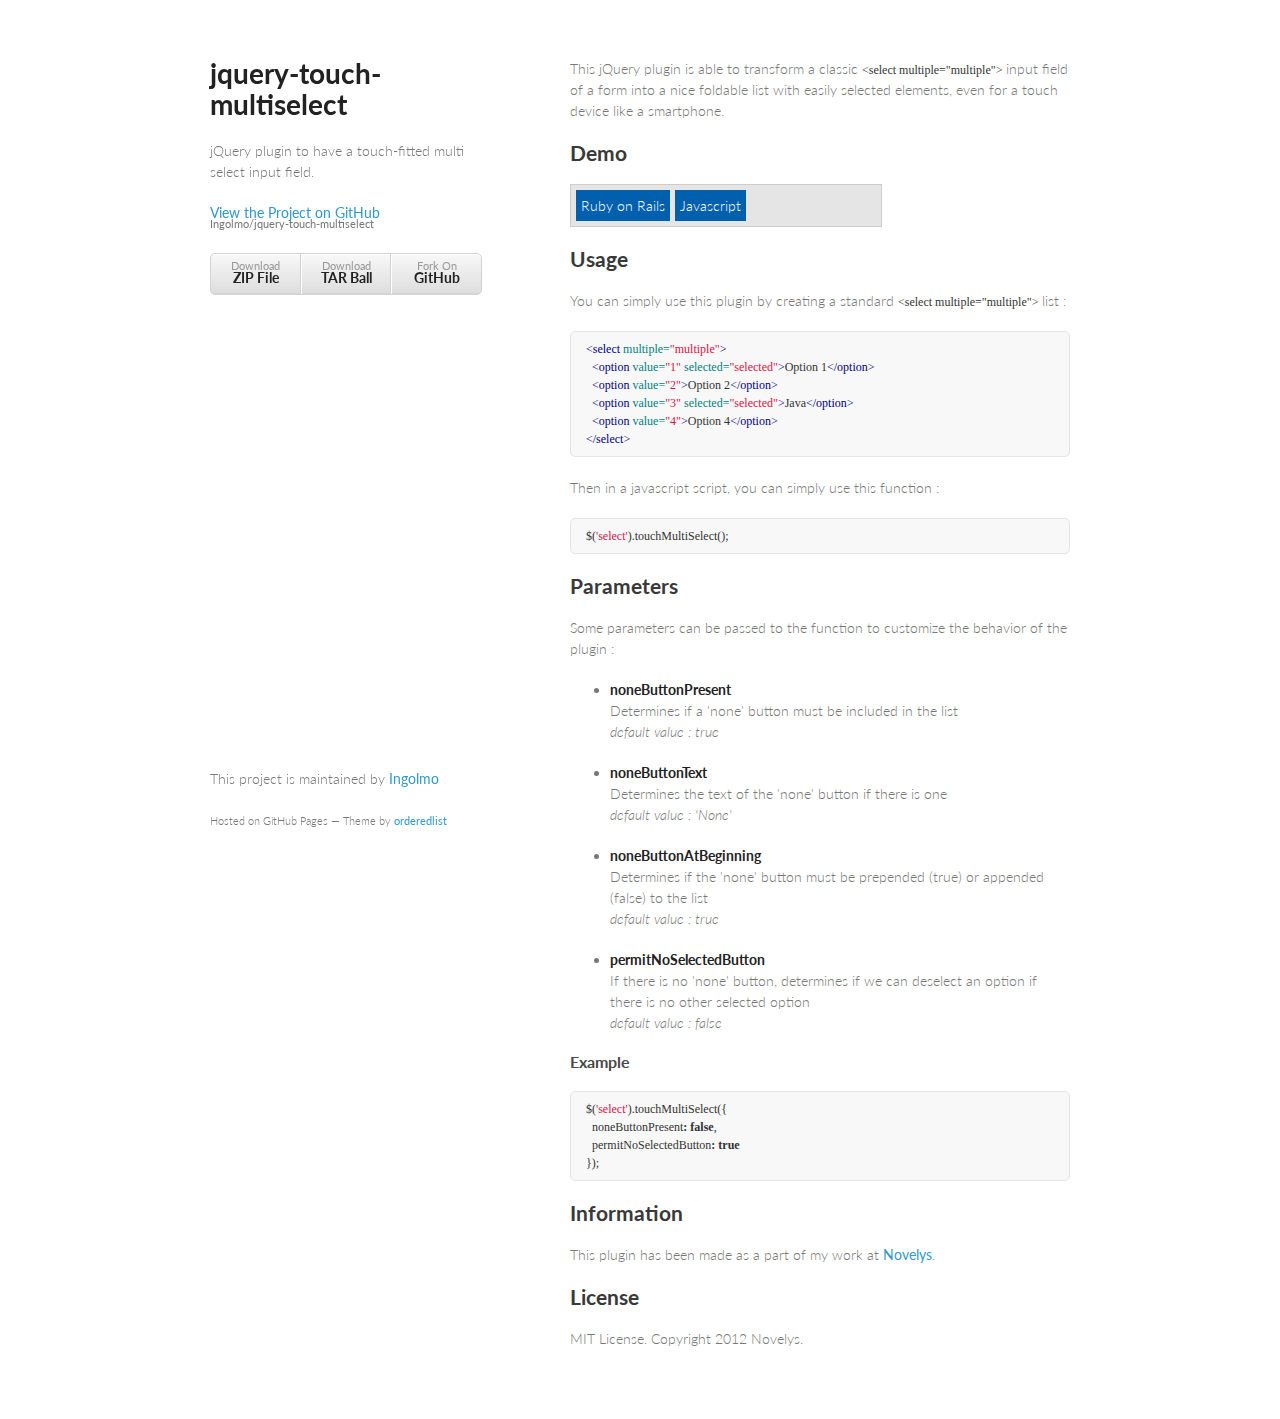
<file: index.html>
<!doctype html>
<html>
  <head>
    <meta charset="utf-8">
    <meta http-equiv="X-UA-Compatible" content="chrome=1">
    <title>jquery-touch-multiselect by Ingolmo</title>
    
    <link rel="stylesheet" href="stylesheets/styles.css">
    <link rel="stylesheet" href="stylesheets/jquery.touch-multiselect.css">
    <link rel="stylesheet" href="stylesheets/pygment_trac.css">
    <script src="https://ajax.googleapis.com/ajax/libs/jquery/1.7.2/jquery.min.js"></script>
    <script src="javascripts/jquery.touch-multiselect.js"></script>
    <script type="text/javascript">
      $(document).ready(function () {
        $('select').touchMultiSelect();
      });
    </script>
    <meta name="viewport" content="width=device-width, initial-scale=1, user-scalable=no">
    <!--[if lt IE 9]>
    <script src="//html5shiv.googlecode.com/svn/trunk/html5.js"></script>
    <![endif]-->
  </head>
  <body>
    <div class="wrapper">
      <header>
        <h1>jquery-touch-multiselect</h1>
        <p>jQuery plugin to have a touch-fitted multi select input field.</p>
        <p class="view"><a href="https://github.com/Ingolmo/jquery-touch-multiselect">View the Project on GitHub <small>Ingolmo/jquery-touch-multiselect</small></a></p>
        <ul>
          <li><a href="https://github.com/Ingolmo/jquery-touch-multiselect/zipball/master">Download <strong>ZIP File</strong></a></li>
          <li><a href="https://github.com/Ingolmo/jquery-touch-multiselect/tarball/master">Download <strong>TAR Ball</strong></a></li>
          <li><a href="https://github.com/Ingolmo/jquery-touch-multiselect">Fork On <strong>GitHub</strong></a></li>
        </ul>
      </header>
      <section>
        <p>This jQuery plugin is able to transform a classic <code>&lt;select multiple="multiple"&gt;</code> input field of a form into a nice foldable list with easily selected elements, even for a touch device like a smartphone.</p>

<h2>Demo</h2>

<form action="index.html" method="get">
  <div>
    <select name="languages[]" multiple="multiple">
      <option value="php">PHP</option>
      <option value="ror" selected="selected">Ruby on Rails</option>
      <option value="java">Java</option>
      <option value="js" selected="selected">Javascript</option>
      <option value="c">C</option>
    </select>
  </div>
</form>

<h2>Usage</h2>

<p>You can simply use this plugin by creating a standard <code>&lt;select multiple="multiple"&gt;</code> list :</p>

<div class="highlight">
<pre><span class="nt">&lt;select</span> <span class="na">multiple=</span><span class="s">"multiple"</span><span class="nt">&gt;</span>
  <span class="nt">&lt;option</span> <span class="na">value=</span><span class="s">"1"</span> <span class="na">selected=</span><span class="s">"selected"</span><span class="nt">&gt;</span>Option 1<span class="nt">&lt;/option&gt;</span>
  <span class="nt">&lt;option</span> <span class="na">value=</span><span class="s">"2"</span><span class="nt">&gt;</span>Option 2<span class="nt">&lt;/option&gt;</span>
  <span class="nt">&lt;option</span> <span class="na">value=</span><span class="s">"3"</span> <span class="na">selected=</span><span class="s">"selected"</span><span class="nt">&gt;</span>Java<span class="nt">&lt;/option&gt;</span>
  <span class="nt">&lt;option</span> <span class="na">value=</span><span class="s">"4"</span><span class="nt">&gt;</span>Option 4<span class="nt">&lt;/option&gt;</span>
<span class="nt">&lt;/select&gt;</span>
</pre>
</div>

<p>Then in a javascript script, you can simply use this function :</p>

<div class="highlight">
<pre><span class="nx">$</span><span class="p">(</span><span class="s1">'select'</span><span class="p">).</span><span class="nx">touchMultiSelect</span><span class="p">();</span>
</pre>
</div>

<h2>Parameters</h2>

<p>Some parameters can be passed to the function to customize the behavior of the plugin :</p>

<ul>
<li><p><strong>noneButtonPresent</strong><br>
Determines if a 'none' button must be included in the list<br><em>default value : true</em></p></li>
<li><p><strong>noneButtonText</strong><br>
Determines the text of the 'none' button if there is one<br><em>default value : 'None'</em></p></li>
<li><p><strong>noneButtonAtBeginning</strong><br>
Determines if the 'none' button must be prepended (true) or appended (false) to the list<br><em>default value : true</em></p></li>
<li><p><strong>permitNoSelectedButton</strong><br>
If there is no 'none' button, determines if we can deselect an option if there is no other selected option<br><em>default value : false</em></p></li>
</ul><h3>Example</h3>

<div class="highlight">
<pre><span class="nx">$</span><span class="p">(</span><span class="s1">'select'</span><span class="p">).</span><span class="nx">touchMultiSelect</span><span class="p">({</span>
  <span class="nx">noneButtonPresent</span><span class="o">:</span> <span class="kc">false</span><span class="p">,</span>
  <span class="nx">permitNoSelectedButton</span><span class="o">:</span> <span class="kc">true</span>
<span class="p">});</span>
</pre>
</div>

<h2>Information</h2>

<p>This plugin has been made as a part of my work at <a href="https://github.com/novelys">Novelys</a>.</p>

<h2>License</h2>

<p>MIT License. Copyright 2012 Novelys.</p>
      </section>
      <footer>
        <p>This project is maintained by <a href="https://github.com/Ingolmo">Ingolmo</a></p>
        <p><small>Hosted on GitHub Pages &mdash; Theme by <a href="https://github.com/orderedlist">orderedlist</a></small></p>
      </footer>
    </div>
    <script src="javascripts/scale.fix.js"></script>
    
  </body>
</html>
</file>
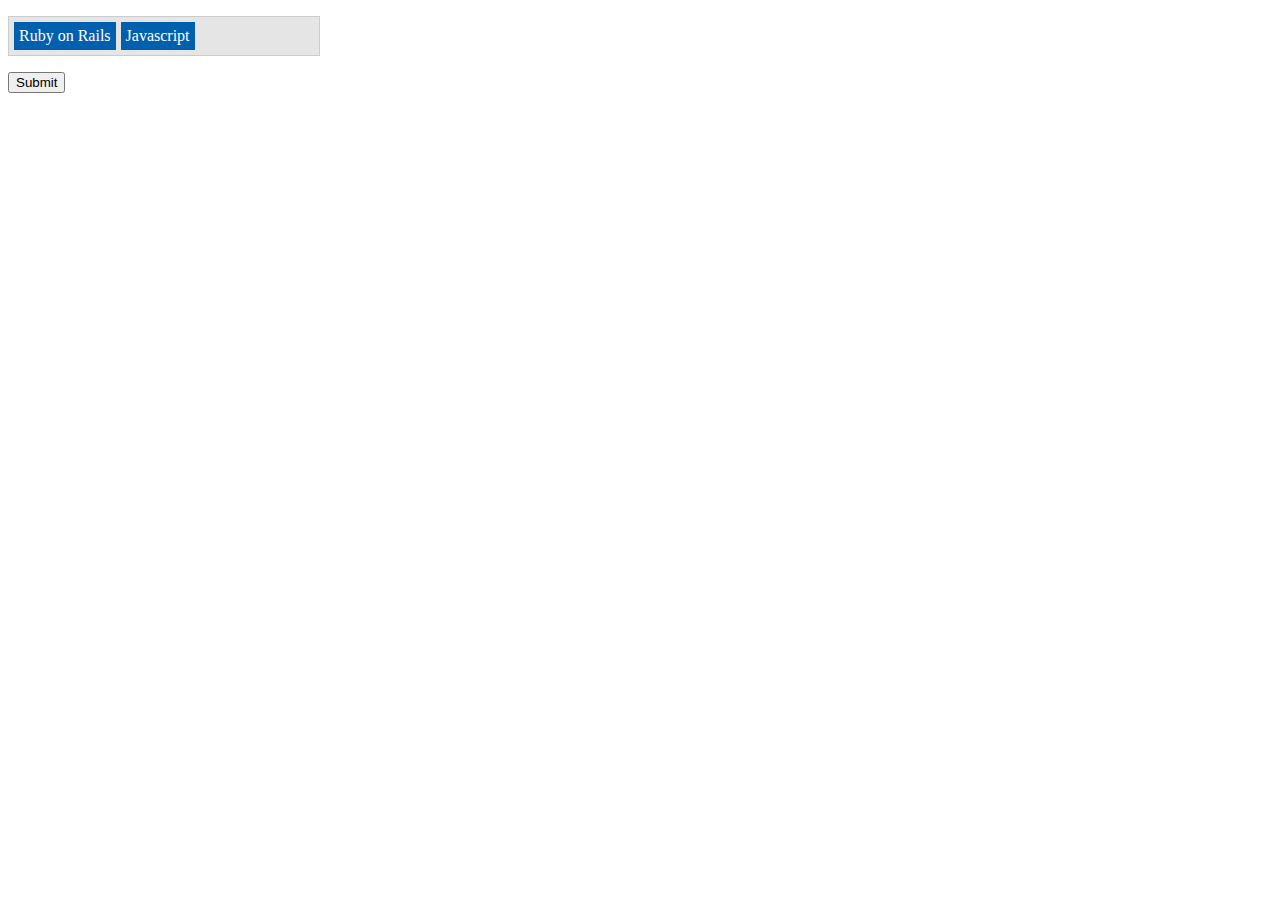
<file: demo/index.html>
<!DOCTYPE html>
<html lang='en'>
  <head>
    <meta charset='utf-8'>
    <title>Plugin jQuery</title>
    <link href="style.css" media="all" rel="stylesheet" type="text/css">
    <script src="https://ajax.googleapis.com/ajax/libs/jquery/1.7.2/jquery.min.js"></script>
    <script src="../jquery.touch-multiselect.js"></script>
    <script type="text/javascript">
      $(document).ready(function () {
        $('select').touchMultiSelect();
      });
    </script>
  </head>
  <body>
    <form action="index.html" method="get">
      <div>
        <select name="languages[]" multiple="multiple">
          <option value="php">PHP</option>
          <option value="ror" selected="selected">Ruby on Rails</option>
          <option value="java">Java</option>
          <option value="js" selected="selected">Javascript</option>
          <option value="c">C</option>
        </select>
      </div>
      <div class="actions">
        <input type="submit" />
      </div>
    </form>
  </body>
</html>
</file>
<file: stylesheets/styles.css>
@import url(https://fonts.googleapis.com/css?family=Lato:300italic,700italic,300,700);

body {
  padding:50px;
  font:14px/1.5 Lato, "Helvetica Neue", Helvetica, Arial, sans-serif;
  color:#777;
  font-weight:300;
}

h1, h2, h3, h4, h5, h6 {
  color:#222;
  margin:0 0 20px;
}

p, ul, ol, table, pre, dl {
  margin:0 0 20px;
}

h1, h2, h3 {
  line-height:1.1;
}

h1 {
  font-size:28px;
}

h2 {
  color:#393939;
}

h3, h4, h5, h6 {
  color:#494949;
}

a {
  color:#39c;
  font-weight:400;
  text-decoration:none;
}

a small {
  font-size:11px;
  color:#777;
  margin-top:-0.6em;
  display:block;
}

.wrapper {
  width:860px;
  margin:0 auto;
}

blockquote {
  border-left:1px solid #e5e5e5;
  margin:0;
  padding:0 0 0 20px;
  font-style:italic;
}

code, pre {
  font-family:Monaco, Bitstream Vera Sans Mono, Lucida Console, Terminal;
  color:#333;
  font-size:12px;
}

pre {
  padding:8px 15px;
  background: #f8f8f8;  
  border-radius:5px;
  border:1px solid #e5e5e5;
  overflow-x: auto;
}

table {
  width:100%;
  border-collapse:collapse;
}

th, td {
  text-align:left;
  padding:5px 10px;
  border-bottom:1px solid #e5e5e5;
}

dt {
  color:#444;
  font-weight:700;
}

th {
  color:#444;
}

img {
  max-width:100%;
}

header {
  width:270px;
  float:left;
  position:fixed;
}

header ul {
  list-style:none;
  height:40px;
  
  padding:0;
  
  background: #eee;
  background: -moz-linear-gradient(top, #f8f8f8 0%, #dddddd 100%);
  background: -webkit-gradient(linear, left top, left bottom, color-stop(0%,#f8f8f8), color-stop(100%,#dddddd));
  background: -webkit-linear-gradient(top, #f8f8f8 0%,#dddddd 100%);
  background: -o-linear-gradient(top, #f8f8f8 0%,#dddddd 100%);
  background: -ms-linear-gradient(top, #f8f8f8 0%,#dddddd 100%);
  background: linear-gradient(top, #f8f8f8 0%,#dddddd 100%);
  
  border-radius:5px;
  border:1px solid #d2d2d2;
  box-shadow:inset #fff 0 1px 0, inset rgba(0,0,0,0.03) 0 -1px 0;
  width:270px;
}

header li {
  width:89px;
  float:left;
  border-right:1px solid #d2d2d2;
  height:40px;
}

header ul a {
  line-height:1;
  font-size:11px;
  color:#999;
  display:block;
  text-align:center;
  padding-top:6px;
  height:40px;
}

strong {
  color:#222;
  font-weight:700;
}

header ul li + li {
  width:88px;
  border-left:1px solid #fff;
}

header ul li + li + li {
  border-right:none;
  width:89px;
}

header ul a strong {
  font-size:14px;
  display:block;
  color:#222;
}

section {
  width:500px;
  float:right;
  padding-bottom:50px;
}

small {
  font-size:11px;
}

hr {
  border:0;
  background:#e5e5e5;
  height:1px;
  margin:0 0 20px;
}

footer {
  width:270px;
  float:left;
  position:fixed;
  bottom:50px;
}

@media print, screen and (max-width: 960px) {
  
  div.wrapper {
    width:auto;
    margin:0;
  }
  
  header, section, footer {
    float:none;
    position:static;
    width:auto;
  }
  
  header {
    padding-right:320px;
  }
  
  section {
    border:1px solid #e5e5e5;
    border-width:1px 0;
    padding:20px 0;
    margin:0 0 20px;
  }
  
  header a small {
    display:inline;
  }
  
  header ul {
    position:absolute;
    right:50px;
    top:52px;
  }
}

@media print, screen and (max-width: 720px) {
  body {
    word-wrap:break-word;
  }
  
  header {
    padding:0;
  }
  
  header ul, header p.view {
    position:static;
  }
  
  pre, code {
    word-wrap:normal;
  }
}

@media print, screen and (max-width: 480px) {
  body {
    padding:15px;
  }
  
  header ul {
    display:none;
  }
}

@media print {
  body {
    padding:0.4in;
    font-size:12pt;
    color:#444;
  }
}
</file>
<file: stylesheets/pygment_trac.css>
.highlight  { background: #ffffff; }
.highlight .c { color: #999988; font-style: italic } /* Comment */
.highlight .err { color: #a61717; background-color: #e3d2d2 } /* Error */
.highlight .k { font-weight: bold } /* Keyword */
.highlight .o { font-weight: bold } /* Operator */
.highlight .cm { color: #999988; font-style: italic } /* Comment.Multiline */
.highlight .cp { color: #999999; font-weight: bold } /* Comment.Preproc */
.highlight .c1 { color: #999988; font-style: italic } /* Comment.Single */
.highlight .cs { color: #999999; font-weight: bold; font-style: italic } /* Comment.Special */
.highlight .gd { color: #000000; background-color: #ffdddd } /* Generic.Deleted */
.highlight .gd .x { color: #000000; background-color: #ffaaaa } /* Generic.Deleted.Specific */
.highlight .ge { font-style: italic } /* Generic.Emph */
.highlight .gr { color: #aa0000 } /* Generic.Error */
.highlight .gh { color: #999999 } /* Generic.Heading */
.highlight .gi { color: #000000; background-color: #ddffdd } /* Generic.Inserted */
.highlight .gi .x { color: #000000; background-color: #aaffaa } /* Generic.Inserted.Specific */
.highlight .go { color: #888888 } /* Generic.Output */
.highlight .gp { color: #555555 } /* Generic.Prompt */
.highlight .gs { font-weight: bold } /* Generic.Strong */
.highlight .gu { color: #800080; font-weight: bold; } /* Generic.Subheading */
.highlight .gt { color: #aa0000 } /* Generic.Traceback */
.highlight .kc { font-weight: bold } /* Keyword.Constant */
.highlight .kd { font-weight: bold } /* Keyword.Declaration */
.highlight .kn { font-weight: bold } /* Keyword.Namespace */
.highlight .kp { font-weight: bold } /* Keyword.Pseudo */
.highlight .kr { font-weight: bold } /* Keyword.Reserved */
.highlight .kt { color: #445588; font-weight: bold } /* Keyword.Type */
.highlight .m { color: #009999 } /* Literal.Number */
.highlight .s { color: #d14 } /* Literal.String */
.highlight .na { color: #008080 } /* Name.Attribute */
.highlight .nb { color: #0086B3 } /* Name.Builtin */
.highlight .nc { color: #445588; font-weight: bold } /* Name.Class */
.highlight .no { color: #008080 } /* Name.Constant */
.highlight .ni { color: #800080 } /* Name.Entity */
.highlight .ne { color: #990000; font-weight: bold } /* Name.Exception */
.highlight .nf { color: #990000; font-weight: bold } /* Name.Function */
.highlight .nn { color: #555555 } /* Name.Namespace */
.highlight .nt { color: #000080 } /* Name.Tag */
.highlight .nv { color: #008080 } /* Name.Variable */
.highlight .ow { font-weight: bold } /* Operator.Word */
.highlight .w { color: #bbbbbb } /* Text.Whitespace */
.highlight .mf { color: #009999 } /* Literal.Number.Float */
.highlight .mh { color: #009999 } /* Literal.Number.Hex */
.highlight .mi { color: #009999 } /* Literal.Number.Integer */
.highlight .mo { color: #009999 } /* Literal.Number.Oct */
.highlight .sb { color: #d14 } /* Literal.String.Backtick */
.highlight .sc { color: #d14 } /* Literal.String.Char */
.highlight .sd { color: #d14 } /* Literal.String.Doc */
.highlight .s2 { color: #d14 } /* Literal.String.Double */
.highlight .se { color: #d14 } /* Literal.String.Escape */
.highlight .sh { color: #d14 } /* Literal.String.Heredoc */
.highlight .si { color: #d14 } /* Literal.String.Interpol */
.highlight .sx { color: #d14 } /* Literal.String.Other */
.highlight .sr { color: #009926 } /* Literal.String.Regex */
.highlight .s1 { color: #d14 } /* Literal.String.Single */
.highlight .ss { color: #990073 } /* Literal.String.Symbol */
.highlight .bp { color: #999999 } /* Name.Builtin.Pseudo */
.highlight .vc { color: #008080 } /* Name.Variable.Class */
.highlight .vg { color: #008080 } /* Name.Variable.Global */
.highlight .vi { color: #008080 } /* Name.Variable.Instance */
.highlight .il { color: #009999 } /* Literal.Number.Integer.Long */

.type-csharp .highlight .k { color: #0000FF }
.type-csharp .highlight .kt { color: #0000FF }
.type-csharp .highlight .nf { color: #000000; font-weight: normal }
.type-csharp .highlight .nc { color: #2B91AF }
.type-csharp .highlight .nn { color: #000000 }
.type-csharp .highlight .s { color: #A31515 }
.type-csharp .highlight .sc { color: #A31515 }
</file>
<file: demo/style.css>
ul.touchMultiSelect {
  cursor: pointer;
  margin-left: 0;
  padding: 5px 5px 2px 5px;
  background-color: #E5E5E5;
  border: 1px solid #CCC;
  width: 300px;
}
ul.touchMultiSelect li {
  list-style: none;
  display: none;
  padding: 4px;
  border: 1px solid #A0A0A0;
  color: #A0A0A0;
  margin-bottom: 3px;
  margin-right: 5px;
}
ul.touchMultiSelect.opened li {
  display: inline-block;
}
ul.touchMultiSelect li.selected {
  display: inline-block;
  background-color: #0060AE;
  color: white;
  padding: 5px;
  border: none;
}
</file>
